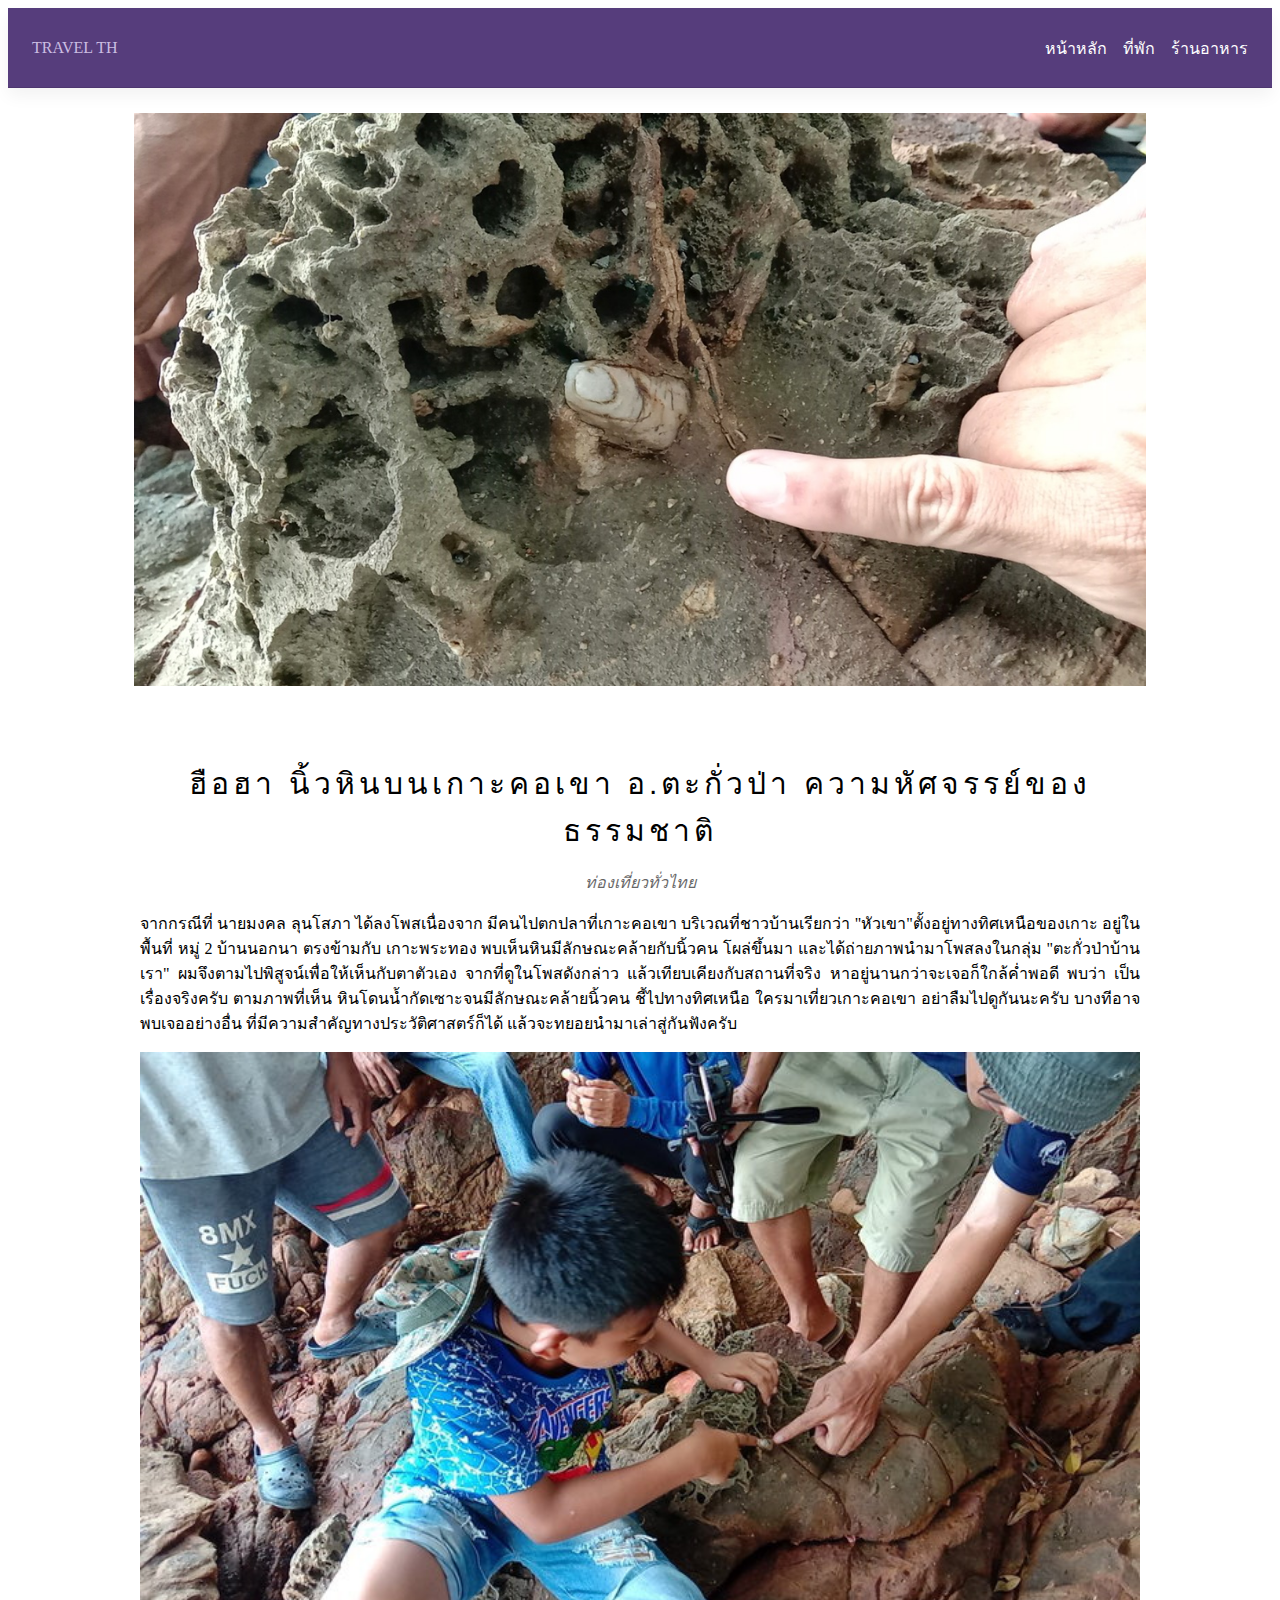
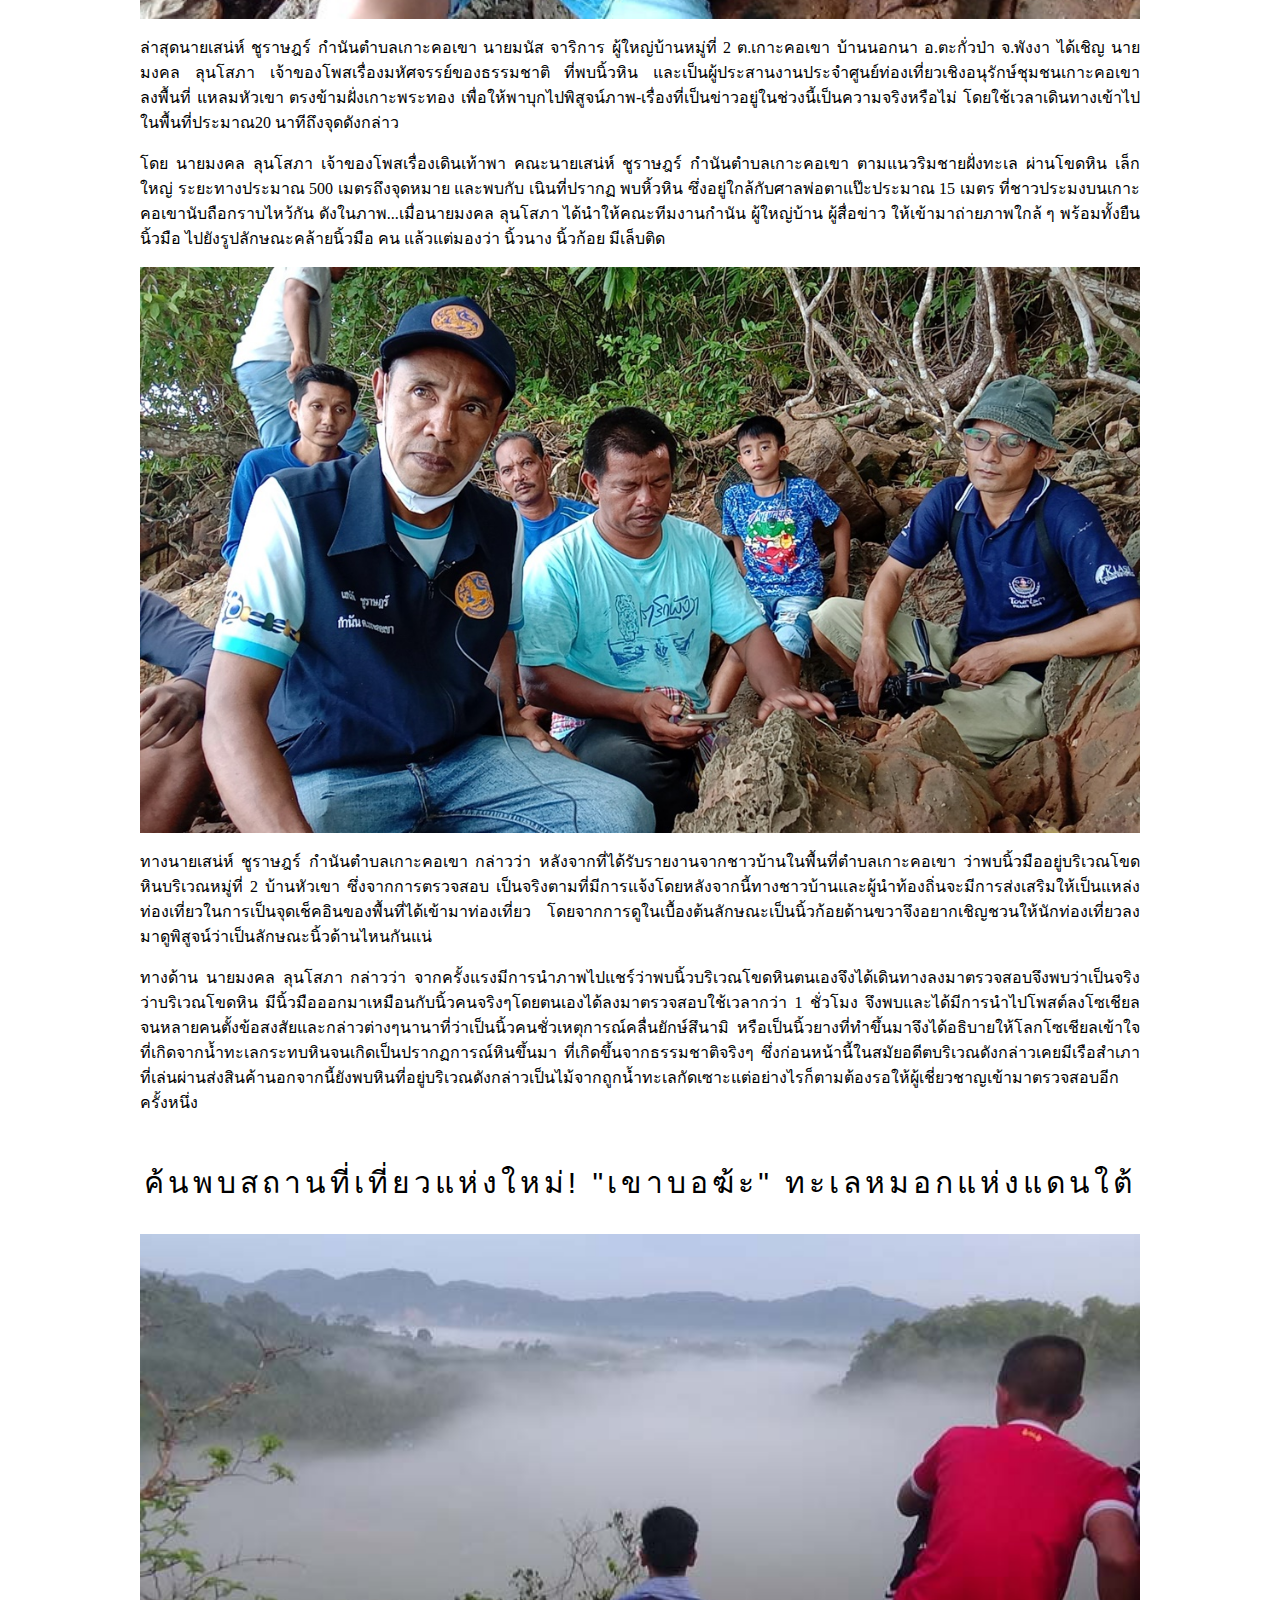
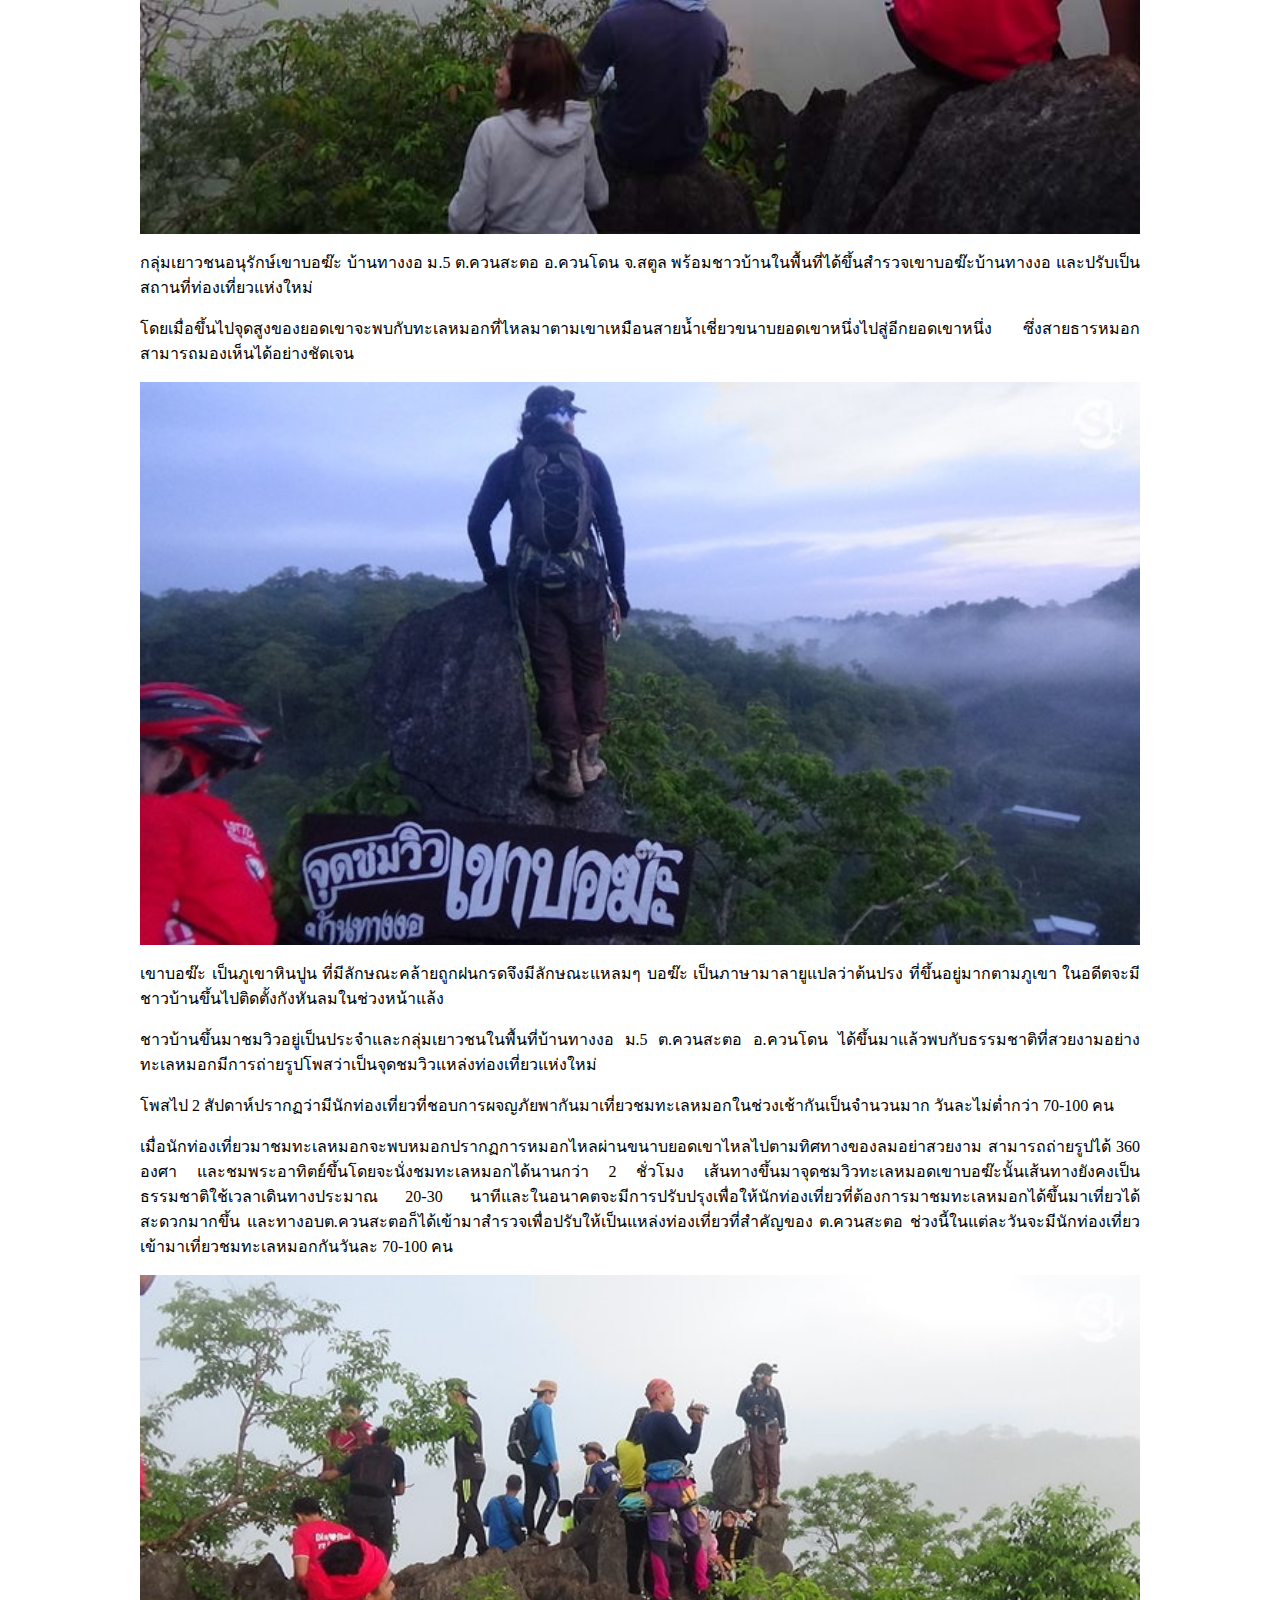
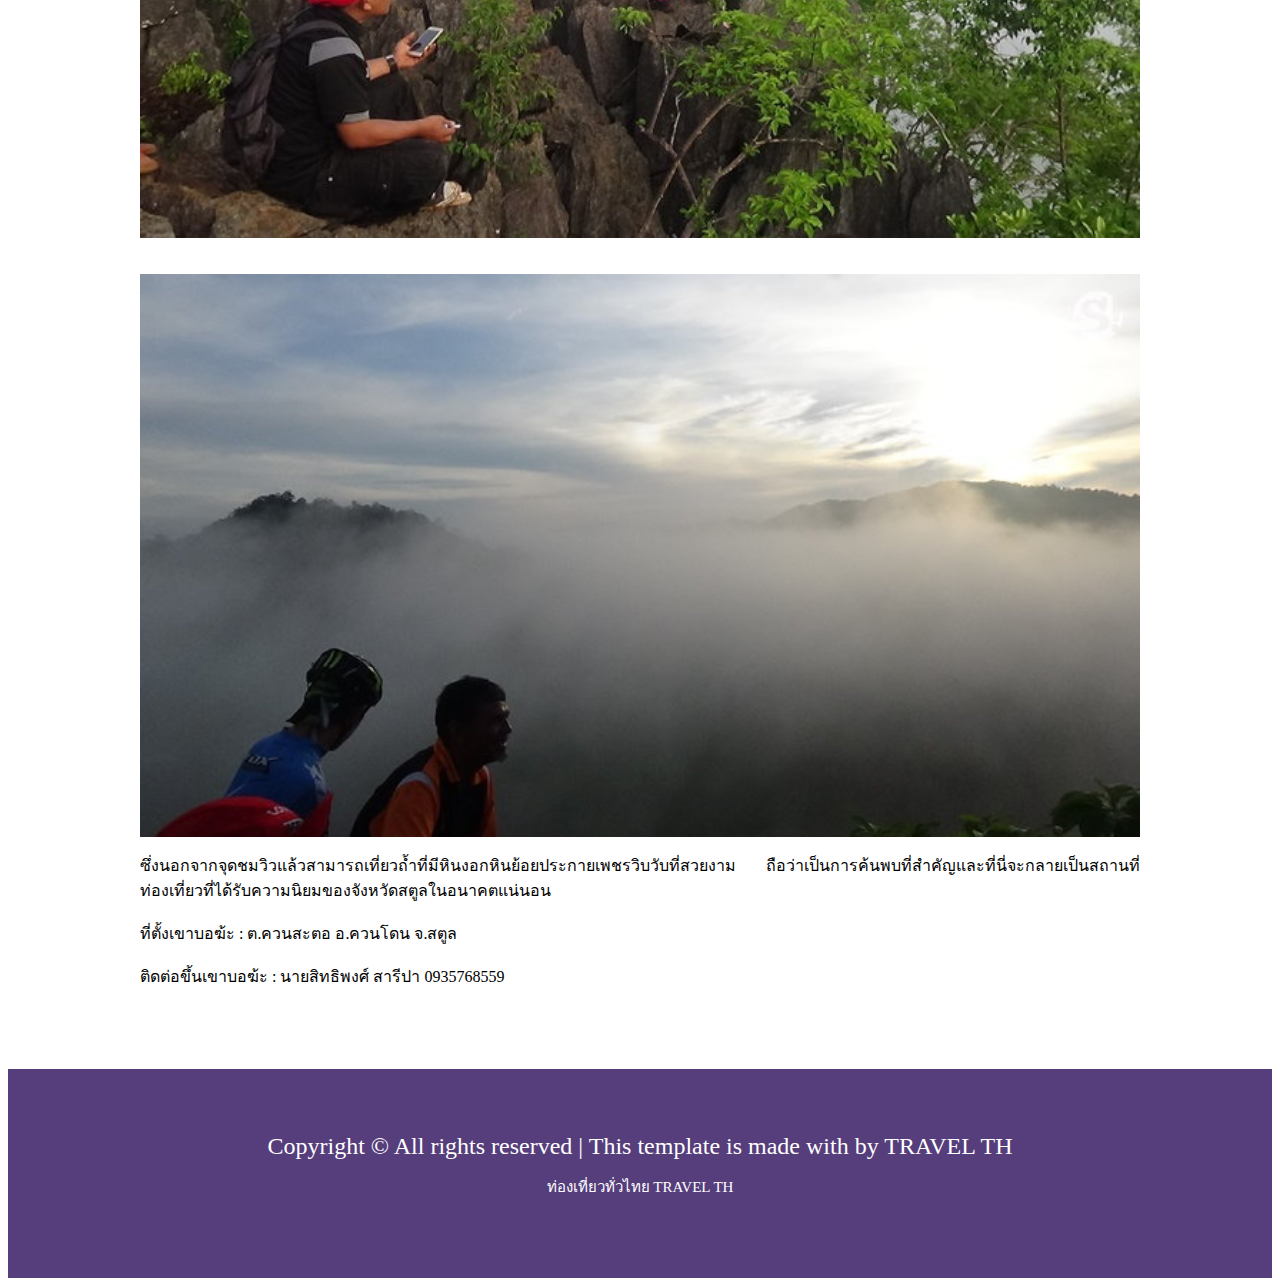
<file: index.html>
<!DOCTYPE html>
<html lang="en" >
  <head>
    <title>ท่องเที่ยวทั่วไทย</title>
    <meta charset="utf-8">
  
    
   

   
    <link rel="stylesheet" href="css/style.css">
  </head>
  <body >
    
    <header class="navbar navbar-expand navbar-dark flex-column flex-md-row bd-navbar">
     
    
      <div class="navbar-nav-scroll">
        <ul class="navbar-nav bd-navbar-nav flex-row">
          <li class="nav-item">
            <a class="nav-link " href="/" onclick="ga('send', 'event', 'Navbar', 'Community links', 'Bootstrap');">TRAVEL TH</a>
          </li>
          
      
        </ul>
      </div>
    
      <ul class="navbar-nav flex-row ml-md-auto d-none d-md-flex">
        <li class="nav-item">
          <a class="nav-link active" href="" onclick="ga('send', 'event', 'Navbar', 'Community links', 'Docs');">หน้าหลัก</a>
        </li>
        <li class="nav-item">
          <a class="nav-link active" href="" onclick="ga('send', 'event', 'Navbar', 'Community links', 'Docs');">ที่พัก</a>
        </li>
        <li class="nav-item">
          <a class="nav-link active" href="" onclick="ga('send', 'event', 'Navbar', 'Community links', 'Docs');">ร้านอาหาร</a>
        </li>
      
   
      </ul>
    
      
    </header>
    <div class="test"><img src="images/pic01.jpg" style="width:80% ;margin-top: 2%;"></div>
    
    <div class="w3-container w3-content w3-center w3-padding-64" style="max-width:1000px" id="band">
      <h2 class="w3-wide">ฮือฮา นิ้วหินบนเกาะคอเขา อ.ตะกั่วป่า ความหัศจรรย์ของธรรมชาติ</h2>
      <p class="w3-opacity"><i>ท่องเที่ยวทั่วไทย</i></p>
      <p class="w3-justify">จากกรณีที่ นายมงคล ลุนโสภา  ได้ลงโพสเนื่องจาก มีคนไปตกปลาที่เกาะคอเขา บริเวณที่ชาวบ้านเรียกว่า "หัวเขา"ตั้งอยู่ทางทิศเหนือของเกาะ อยู่ในพื้นที่ หมู่ 2 
        บ้านนอกนา ตรงข้ามกับ เกาะพระทอง พบเห็นหินมีลักษณะคล้ายกับนิ้วคน โผล่ขึ้นมา และได้ถ่ายภาพนำมาโพสลงในกลุ่ม "ตะกั่วป่าบ้านเรา" ผมจึงตามไปพิสูจน์เพื่อให้เห็นกับตาตัวเอง จากที่ดูในโพสดังกล่าว
         แล้วเทียบเคียงกับสถานที่จริง หาอยู่นานกว่าจะเจอก็ใกล้ค่ำพอดี พบว่า เป็นเรื่องจริงครับ ตามภาพที่เห็น หินโดนน้ำกัดเซาะจนมีลักษณะคล้ายนิ้วคน ชี้ไปทางทิศเหนือ ใครมาเที่ยวเกาะคอเขา 
         อย่าลืมไปดูกันนะครับ บางทีอาจพบเจออย่างอื่น ที่มีความสำคัญทางประวัติศาสตร์ก็ได้ แล้วจะทยอยนำมาเล่าสู่กันฟังครับ</p>
        <img src="images/pic02.jpg" style="width:100%">
        <p class="w3-justify">ล่าสุดนายเสน่ห์  ชูราษฎร์ กำนันตำบลเกาะคอเขา นายมนัส  จาริการ ผู้ใหญ่บ้านหมู่ที่ 2 ต.เกาะคอเขา บ้านนอกนา อ.ตะกั่วป่า จ.พังงา ได้เชิญ นายมงคล  ลุนโสภา
           เจ้าของโพสเรื่องมหัศจรรย์ของธรรมชาติ ที่พบนิ้วหิน  และเป็นผู้ประสานงานประจำศูนย์ท่องเที่ยวเชิงอนุรักษ์ชุมชนเกาะคอเขา ลงพื้นที่ แหลมหัวเขา ตรงข้ามฝั่งเกาะพระทอง 
           เพื่อให้พาบุกไปพิสูจน์ภาพ-เรื่องที่เป็นข่าวอยู่ในช่วงนี้เป็นความจริงหรือไม่ โดยใช้เวลาเดินทางเข้าไปในพื้นที่ประมาณ20 นาทีถึงจุดดังกล่าว</p>
           <p class="w3-justify">โดย นายมงคล  ลุนโสภา เจ้าของโพสเรื่องเดินเท้าพา คณะนายเสน่ห์  ชูราษฎร์ กำนันตำบลเกาะคอเขา ตามแนวริมชายฝั่งทะเล  ผ่านโขดหิน เล็ก ใหญ่ 
             ระยะทางประมาณ 500 เมตรถึงจุดหมาย  และพบกับ เนินที่ปรากฏ พบหิ้วหิน   ซึ่งอยู่ใกล้กับศาลพ่อตาแป๊ะประมาณ 15 เมตร ที่ชาวประมงบนเกาะคอเขานับถือกราบไหว้กัน ดังในภาพ...เมื่อนายมงคล ลุนโสภา 
              ได้นำให้คณะทีมงานกำนัน ผู้ใหญ่บ้าน ผู้สื่อข่าว ให้เข้ามาถ่ายภาพใกล้ ๆ  พร้อมทั้งยืนนิ้วมือ  ไปยังรูปลักษณะคล้ายนิ้วมือ คน  แล้วแต่มองว่า นิ้วนาง นิ้วก้อย  มีเล็บติด </p>
          <img src="images/pic03.jpg" style="width:100%">
          <p class="w3-justify">ทางนายเสน่ห์  ชูราษฎร์ กำนันตำบลเกาะคอเขา กล่าวว่า หลังจากที่ได้รับรายงานจากชาวบ้านในพื้นที่ตำบลเกาะคอเขา ว่าพบนิ้วมืออยู่บริเวณโขดหินบริเวณหมู่ที่ 2 บ้านหัวเขา ซึ่งจากการตรวจสอบ เป็นจริงตามที่มีการแจ้งโดยหลังจากนี้ทางชาวบ้านและผู้นำท้องถิ่นจะมีการส่งเสริมให้เป็นแหล่งท่องเที่ยวในการเป็นจุดเช็คอินของพื้นที่ได้เข้ามาท่องเที่ยว
             โดยจากการดูในเบื้องต้นลักษณะเป็นนิ้วก้อยด้านขวาจึงอยากเชิญชวนให้นักท่องเที่ยวลงมาดูพิสูจน์ว่าเป็นลักษณะนิ้วด้านไหนกันแน่</p>
             <p class="w3-justify">ทางด้าน นายมงคล ลุนโสภา  กล่าวว่า จากครั้งแรงมีการนำภาพไปแชร์ว่าพบนิ้วบริเวณโขดหินตนเองจึงได้เดินทางลงมาตรวจสอบจึงพบว่าเป็นจริงว่าบริเวณโขดหิน มีนิ้วมือออกมาเหมือนกับนิ้วคนจริงๆโดยตนเองได้ลงมาตรวจสอบใช้เวลากว่า 1 ชั่วโมง จึงพบและได้มีการนำไปโพสต์ลงโซเชียลจนหลายคนตั้งข้อสงสัยและกล่าวต่างๆนานาที่ว่าเป็นนิ้วคนชั่วเหตุการณ์คลื่นยักษ์สึนามิ หรือเป็นนิ้วยางที่ทำขึ้นมาจึงได้อธิบายให้โลกโซเชียลเข้าใจ ที่เกิดจากน้ำทะเลกระทบหินจนเกิดเป็นปรากฏการณ์หินขึ้นมา ที่เกิดขึ้นจากธรรมชาติจริงๆ 
               ซึ่งก่อนหน้านี้ในสมัยอดีตบริเวณดังกล่าวเคยมีเรือสำเภาที่เล่นผ่านส่งสินค้านอกจากนี้ยังพบหินที่อยู่บริเวณดังกล่าวเป็นไม้จากถูกน้ำทะเลกัดเซาะแต่อย่างไรก็ตามต้องรอให้ผู้เชี่ยวชาญเข้ามาตรวจสอบอีกครั้งหนึ่ง</p>
           <br>
               <h2 class="w3-wide">ค้นพบสถานที่เที่ยวแห่งใหม่! "เขาบอฆ้ะ" ทะเลหมอกแห่งแดนใต้</h2><br>
               <img src="images/pic04.jpg" style="width:100%">
               <p class="w3-justify">กลุ่มเยาวชนอนุรักษ์เขาบอฆ๊ะ บ้านทางงอ ม.5 ต.ควนสะตอ อ.ควนโดน จ.สตูล พร้อมชาวบ้านในพื้นที่ได้ขึ้นสำรวจเขาบอฆ๊ะบ้านทางงอ และปรับเป็นสถานที่ท่องเที่ยวแห่งใหม่</p>

                <p class="w3-justify">โดยเมื่อขึ้นไปจุดสูงของยอดเขาจะพบกับทะเลหมอกที่ไหลมาตามเขาเหมือนสายน้ำเชี่ยวขนาบยอดเขาหนึ่งไปสู่อีกยอดเขาหนึ่ง ซึ่งสายธารหมอกสามารถมองเห็นได้อย่างชัดเจน</p>
                <img src="images/pic05.jpg" style="width:100%">
                <p class="w3-justify">เขาบอฆ๊ะ เป็นภูเขาหินปูน ที่มีลักษณะคล้ายถูกฝนกรดจึงมีลักษณะแหลมๆ บอฆ๊ะ เป็นภาษามาลายูแปลว่าต้นปรง ที่ขึ้นอยู่มากตามภูเขา ในอดีตจะมีชาวบ้านขึ้นไปติดตั้งกังหันลมในช่วงหน้าแล้ง</p>
                <p class="w3-justify">ชาวบ้านขึ้นมาชมวิวอยู่เป็นประจำและกลุ่มเยาวชนในพื้นที่บ้านทางงอ ม.5 ต.ควนสะตอ อ.ควนโดน ได้ขึ้นมาแล้วพบกับธรรมชาติที่สวยงามอย่างทะเลหมอกมีการถ่ายรูปโพสว่าเป็นจุดชมวิวแหล่งท่องเที่ยวแห่งใหม่</p>
                <p class="w3-justify">โพสไป 2 สัปดาห์ปรากฏว่ามีนักท่องเที่ยวที่ชอบการผจญภัยพากันมาเที่ยวชมทะเลหมอกในช่วงเช้ากันเป็นจำนวนมาก วันละไม่ต่ำกว่า 70-100 คน</p>
                <p class="w3-justify">เมื่อนักท่องเที่ยวมาชมทะเลหมอกจะพบหมอกปรากฏการหมอกไหลผ่านขนาบยอดเขาไหลไปตามทิศทางของลมอย่าสวยงาม สามารถถ่ายรูปได้ 360 องศา และชมพระอาทิตย์ขึ้นโดยจะนั่งชมทะเลหมอกได้นานกว่า 2 ชั่วโมง

                  เส้นทางขึ้นมาจุดชมวิวทะเลหมอดเขาบอฆ๊ะนั้นเส้นทางยังคงเป็นธรรมชาติใช้เวลาเดินทางประมาณ 20-30 นาทีและในอนาคตจะมีการปรับปรุงเพื่อให้นักท่องเที่ยวที่ต้องการมาชมทะเลหมอกได้ขึ้นมาเที่ยวได้สะดวกมากขึ้น
                  
                  และทางอบต.ควนสะตอก็ได้เข้ามาสำรวจเพื่อปรับให้เป็นแหล่งท่องเที่ยวที่สำคัญของ ต.ควนสะตอ ช่วงนี้ในแต่ละวันจะมีนักท่องเที่ยวเข้ามาเที่ยวชมทะเลหมอกกันวันละ 70-100 คน </p>
                <img src="images/pic06.jpg" style="width:100%"><br><br><br>
                <img src="images/pic07.jpg" style="width:100%"><br>

                <p class="w3-justify">ซึ่งนอกจากจุดชมวิวแล้วสามารถเที่ยวถ้ำที่มีหินงอกหินย้อยประกายเพชรวิบวับที่สวยงาม ถือว่าเป็นการค้นพบที่สำคัญและที่นี่จะกลายเป็นสถานที่ท่องเที่ยวที่ได้รับความนิยมของจังหวัดสตูลในอนาคตแน่นอน
<br>
                  <br>ที่ตั้งเขาบอฆ้ะ : ต.ควนสะตอ อ.ควนโดน จ.สตูล
                  <br>
                  <br>ติดต่อขึ้นเขาบอฆ้ะ : นายสิทธิพงศ์ สารีปา 0935768559</p>
                  </div>
    
    <footer class="w3-container w3-padding-64 w3-center  w3-light-grey w3-xlarge">
      Copyright © All rights reserved | This template is made with by TRAVEL TH
      <p class="w3-medium">ท่องเที่ยวทั่วไทย <a href="" target="_blank">TRAVEL TH</a></p>
    </footer>
    
  </body>
</html>
</file>
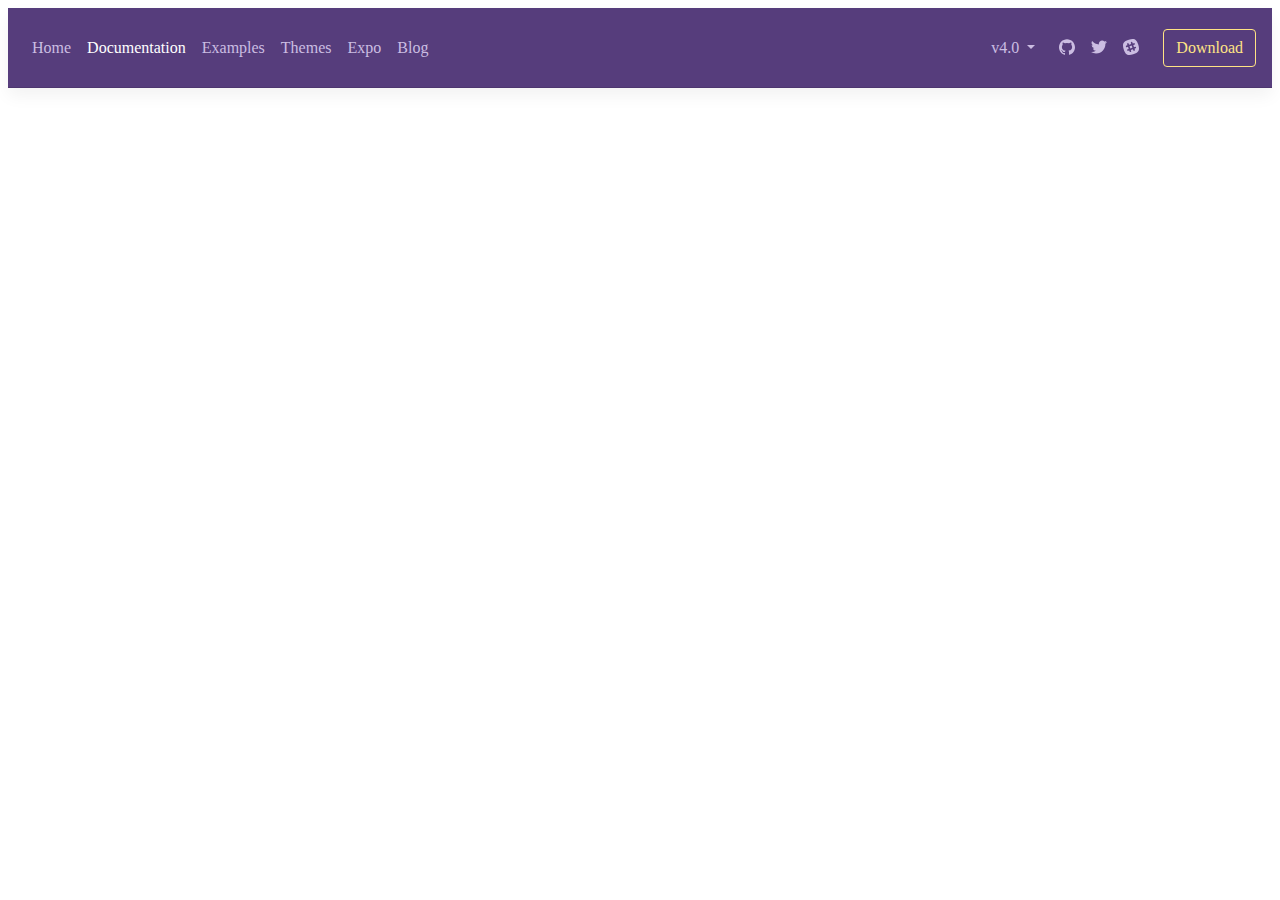
<file: blog-single.html>
<!DOCTYPE html>
<html lang="en">
  <head>
    <title>Readit - Free Bootstrap 4 Template by Colorlib</title>
    <meta charset="utf-8">
    <meta name="viewport" content="width=device-width, initial-scale=1, shrink-to-fit=no">
    
   

   
    <link rel="stylesheet" href="css/style.css">
  </head>
  <body >
    
    <header class="navbar navbar-expand navbar-dark flex-column flex-md-row bd-navbar">
     
    
      <div class="navbar-nav-scroll">
        <ul class="navbar-nav bd-navbar-nav flex-row">
          <li class="nav-item">
            <a class="nav-link " href="/" onclick="ga('send', 'event', 'Navbar', 'Community links', 'Bootstrap');">Home</a>
          </li>
          <li class="nav-item">
            <a class="nav-link active" href="/docs/4.0/getting-started/introduction/" onclick="ga('send', 'event', 'Navbar', 'Community links', 'Docs');">Documentation</a>
          </li>
          <li class="nav-item">
            <a class="nav-link " href="/docs/4.0/examples/" onclick="ga('send', 'event', 'Navbar', 'Community links', 'Examples');">Examples</a>
          </li>
          <li class="nav-item">
            <a class="nav-link" href="https://themes.getbootstrap.com/" onclick="ga('send', 'event', 'Navbar', 'Community links', 'Themes');" target="_blank" rel="noopener">Themes</a>
          </li>
    
          <li class="nav-item">
            <a class="nav-link" href="https://expo.getbootstrap.com/" onclick="ga('send', 'event', 'Navbar', 'Community links', 'Expo');" target="_blank" rel="noopener">Expo</a>
          </li>
          <li class="nav-item">
            <a class="nav-link" href="https://blog.getbootstrap.com/" onclick="ga('send', 'event', 'Navbar', 'Community links', 'Blog');" target="_blank" rel="noopener">Blog</a>
          </li>
        </ul>
      </div>
    
      <ul class="navbar-nav flex-row ml-md-auto d-none d-md-flex">
        <li class="nav-item dropdown">
          <a class="nav-item nav-link dropdown-toggle mr-md-2" href="#" id="bd-versions" data-toggle="dropdown" aria-haspopup="true" aria-expanded="false">
            v4.0
          </a>
          <div class="dropdown-menu dropdown-menu-right" aria-labelledby="bd-versions">
            <a class="dropdown-item" href="/docs/4.1/">Latest (v4.1.x)</a>
            <a class="dropdown-item active" href="/docs/4.0/">v4.0.0</a>
            <div class="dropdown-divider"></div>
            <a class="dropdown-item" href="https://v4-alpha.getbootstrap.com/">v4 Alpha 6</a>
            <a class="dropdown-item" href="https://getbootstrap.com/docs/3.3/">v3.3.7</a>
            <a class="dropdown-item" href="https://getbootstrap.com/2.3.2/">v2.3.2</a>
          </div>
        </li>
    
        <li class="nav-item">
          <a class="nav-link p-2" href="https://github.com/twbs/bootstrap" target="_blank" rel="noopener" aria-label="GitHub"><svg class="navbar-nav-svg" xmlns="http://www.w3.org/2000/svg" viewBox="0 0 512 499.36" focusable="false"><title>GitHub</title><path d="M256 0C114.64 0 0 114.61 0 256c0 113.09 73.34 209 175.08 242.9 12.8 2.35 17.47-5.56 17.47-12.34 0-6.08-.22-22.18-.35-43.54-71.2 15.49-86.2-34.34-86.2-34.34-11.64-29.57-28.42-37.45-28.42-37.45-23.27-15.84 1.73-15.55 1.73-15.55 25.69 1.81 39.21 26.38 39.21 26.38 22.84 39.12 59.92 27.82 74.5 21.27 2.33-16.54 8.94-27.82 16.25-34.22-56.84-6.43-116.6-28.43-116.6-126.49 0-27.95 10-50.8 26.35-68.69-2.63-6.48-11.42-32.5 2.51-67.75 0 0 21.49-6.88 70.4 26.24a242.65 242.65 0 0 1 128.18 0c48.87-33.13 70.33-26.24 70.33-26.24 14 35.25 5.18 61.27 2.55 67.75 16.41 17.9 26.31 40.75 26.31 68.69 0 98.35-59.85 120-116.88 126.32 9.19 7.9 17.38 23.53 17.38 47.41 0 34.22-.31 61.83-.31 70.23 0 6.85 4.61 14.81 17.6 12.31C438.72 464.97 512 369.08 512 256.02 512 114.62 397.37 0 256 0z" fill="currentColor" fill-rule="evenodd"></path></svg>
    </a>
        </li>
        <li class="nav-item">
          <a class="nav-link p-2" href="https://twitter.com/getbootstrap" target="_blank" rel="noopener" aria-label="Twitter"><svg class="navbar-nav-svg" xmlns="http://www.w3.org/2000/svg" viewBox="0 0 512 416.32" focusable="false"><title>Twitter</title><path d="M160.83 416.32c193.2 0 298.92-160.22 298.92-298.92 0-4.51 0-9-.2-13.52A214 214 0 0 0 512 49.38a212.93 212.93 0 0 1-60.44 16.6 105.7 105.7 0 0 0 46.3-58.19 209 209 0 0 1-66.79 25.37 105.09 105.09 0 0 0-181.73 71.91 116.12 116.12 0 0 0 2.66 24c-87.28-4.3-164.73-46.3-216.56-109.82A105.48 105.48 0 0 0 68 159.6a106.27 106.27 0 0 1-47.53-13.11v1.43a105.28 105.28 0 0 0 84.21 103.06 105.67 105.67 0 0 1-47.33 1.84 105.06 105.06 0 0 0 98.14 72.94A210.72 210.72 0 0 1 25 370.84a202.17 202.17 0 0 1-25-1.43 298.85 298.85 0 0 0 160.83 46.92" fill="currentColor"></path></svg>
    </a>
        </li>
        <li class="nav-item">
          <a class="nav-link p-2" href="https://bootstrap-slack.herokuapp.com" target="_blank" rel="noopener" aria-label="Slack"><svg class="navbar-nav-svg" xmlns="http://www.w3.org/2000/svg" viewBox="0 0 512 512" focusable="false"><title>Slack</title><path fill="currentColor" d="M210.787 234.832l68.31-22.883 22.1 65.977-68.309 22.882z"></path><path d="M490.54 185.6C437.7 9.59 361.6-31.34 185.6 21.46S-31.3 150.4 21.46 326.4 150.4 543.3 326.4 490.54 543.34 361.6 490.54 185.6zM401.7 299.8l-33.15 11.05 11.46 34.38c4.5 13.92-2.87 29.06-16.78 33.56-2.87.82-6.14 1.64-9 1.23a27.32 27.32 0 0 1-24.56-18l-11.46-34.38-68.36 22.92 11.46 34.38c4.5 13.92-2.87 29.06-16.78 33.56-2.87.82-6.14 1.64-9 1.23a27.32 27.32 0 0 1-24.56-18l-11.46-34.43-33.15 11.05c-2.87.82-6.14 1.64-9 1.23a27.32 27.32 0 0 1-24.56-18c-4.5-13.92 2.87-29.06 16.78-33.56l33.12-11.03-22.1-65.9-33.15 11.05c-2.87.82-6.14 1.64-9 1.23a27.32 27.32 0 0 1-24.56-18c-4.48-13.93 2.89-29.07 16.81-33.58l33.15-11.05-11.46-34.38c-4.5-13.92 2.87-29.06 16.78-33.56s29.06 2.87 33.56 16.78l11.46 34.38 68.36-22.92-11.46-34.38c-4.5-13.92 2.87-29.06 16.78-33.56s29.06 2.87 33.56 16.78l11.47 34.42 33.15-11.05c13.92-4.5 29.06 2.87 33.56 16.78s-2.87 29.06-16.78 33.56L329.7 194.6l22.1 65.9 33.15-11.05c13.92-4.5 29.06 2.87 33.56 16.78s-2.88 29.07-16.81 33.57z" fill="currentColor"></path></svg>
    </a>
        </li>
      </ul>
    
      <a class="btn btn-bd-download d-none d-lg-inline-block mb-3 mb-md-0 ml-md-3" href="https://github.com/twbs/bootstrap/archive/v4.0.0.zip">Download</a>
    </header>
    
 
    
  </body>
</html>
</file>
<file: css/style.css>
*,::after,::before{box-sizing:border-box;}
header{display:block;}
ul{margin-top:0;margin-bottom:1rem;}
a{color:#007bff;text-decoration:none;background-color:transparent;-webkit-text-decoration-skip:objects;}
a:hover{color:#0056b3;text-decoration:underline;}
svg:not(:root){overflow:hidden;}
.btn{display:inline-block;font-weight:400;text-align:center;white-space:nowrap;vertical-align:middle;-webkit-user-select:none;-moz-user-select:none;-ms-user-select:none;user-select:none;border:1px solid transparent;padding:.375rem .75rem;font-size:1rem;line-height:1.5;border-radius:.25rem;transition:color .15s ease-in-out,background-color .15s ease-in-out,border-color .15s ease-in-out,box-shadow .15s ease-in-out;}
.btn:focus,.btn:hover{text-decoration:none;}
.btn:focus{outline:0;box-shadow:0 0 0 .2rem rgba(0,123,255,.25);}
.btn:disabled{opacity:.65;}
.dropdown{position:relative;}
.dropdown-toggle::after{display:inline-block;width:0;height:0;margin-left:.255em;vertical-align:.255em;content:"";border-top:.3em solid;border-right:.3em solid transparent;border-bottom:0;border-left:.3em solid transparent;}
.dropdown-toggle:empty::after{margin-left:0;}
.dropdown-menu{position:absolute;top:100%;left:0;z-index:1000;display:none;float:left;min-width:10rem;padding:.5rem 0;margin:.125rem 0 0;font-size:1rem;color:#212529;text-align:left;list-style:none;background-color:#fff;background-clip:padding-box;border:1px solid rgba(0,0,0,.15);border-radius:.25rem;}
.dropdown-divider{height:0;margin:.5rem 0;overflow:hidden;border-top:1px solid #e9ecef;}
.dropdown-item{display:block;width:100%;padding:.25rem 1.5rem;clear:both;font-weight:400;color:#212529;text-align:inherit;white-space:nowrap;background-color:transparent;border:0;}
.dropdown-item:focus,.dropdown-item:hover{color:#16181b;text-decoration:none;background-color:#f8f9fa;}
.dropdown-item.active,.dropdown-item:active{color:#fff;text-decoration:none;background-color:#007bff;}
.dropdown-item:disabled{color:#6c757d;background-color:transparent;}
.nav-link{display:block;padding:.5rem 1rem;}
.nav-link:focus,.nav-link:hover{text-decoration:none;}
.navbar{position:relative;display:-webkit-box;display:-ms-flexbox;display:flex;-ms-flex-wrap:wrap;flex-wrap:wrap;-webkit-box-align:center;-ms-flex-align:center;align-items:center;-webkit-box-pack:justify;-ms-flex-pack:justify;justify-content:space-between;padding:.5rem 1rem;}
.navbar-brand{display:inline-block;padding-top:.3125rem;padding-bottom:.3125rem;margin-right:1rem;font-size:1.25rem;line-height:inherit;white-space:nowrap;}
.navbar-brand:focus,.navbar-brand:hover{text-decoration:none;}
.navbar-nav{display:-webkit-box;display:-ms-flexbox;display:flex;-webkit-box-orient:vertical;-webkit-box-direction:normal;-ms-flex-direction:column;flex-direction:column;padding-left:0;margin-bottom:0;list-style:none;}
.navbar-nav .nav-link{padding-right:0;padding-left:0;}
.navbar-nav .dropdown-menu{position:static;float:none;}
.navbar-expand{-webkit-box-orient:horizontal;-webkit-box-direction:normal;-ms-flex-flow:row nowrap;flex-flow:row nowrap;-webkit-box-pack:start;-ms-flex-pack:start;justify-content:flex-start;}
.navbar-expand .navbar-nav{-webkit-box-orient:horizontal;-webkit-box-direction:normal;-ms-flex-direction:row;flex-direction:row;}
.navbar-expand .navbar-nav .dropdown-menu{position:absolute;}
.navbar-expand .navbar-nav .dropdown-menu-right{right:0;left:auto;}
.navbar-expand .navbar-nav .nav-link{padding-right:.5rem;padding-left:.5rem;}
.navbar-dark .navbar-brand{color:#fff;}
.navbar-dark .navbar-brand:focus,.navbar-dark .navbar-brand:hover{color:#fff;}
.navbar-dark .navbar-nav .nav-link{color:rgba(255,255,255,.5);}
.navbar-dark .navbar-nav .nav-link:focus,.navbar-dark .navbar-nav .nav-link:hover{color:rgba(255,255,255,.75);}
.navbar-dark .navbar-nav .nav-link.active{color:#fff;}
.d-none{display:none!important;}
.d-block{display:block!important;}
@media (min-width:768px){
.d-md-flex{display:-webkit-box!important;display:-ms-flexbox!important;display:flex!important;}
}
@media (min-width:992px){
.d-lg-inline-block{display:inline-block!important;}
}
.flex-row{-webkit-box-orient:horizontal!important;-webkit-box-direction:normal!important;-ms-flex-direction:row!important;flex-direction:row!important;}
.flex-column{-webkit-box-orient:vertical!important;-webkit-box-direction:normal!important;-ms-flex-direction:column!important;flex-direction:column!important;}
@media (min-width:768px){
.flex-md-row{-webkit-box-orient:horizontal!important;-webkit-box-direction:normal!important;-ms-flex-direction:row!important;flex-direction:row!important;}
}
.mr-0{margin-right:0!important;}
.mb-3{margin-bottom:1rem!important;}
.p-2{padding:.5rem!important;}
@media (min-width:768px){
.mb-md-0{margin-bottom:0!important;}
.mr-md-2{margin-right:.5rem!important;}
.ml-md-3{margin-left:1rem!important;}
.ml-md-auto{margin-left:auto!important;}
}
@media print{
*,::after,::before{text-shadow:none!important;box-shadow:none!important;}
a:not(.btn){text-decoration:underline;}
.navbar{display:none;}
}
.bd-navbar{min-height:4rem;background-color:#563d7c;box-shadow:0 .5rem 1rem rgba(0,0,0,.05),inset 0 -1px 0 rgba(0,0,0,.1);}
@media (max-width:991.98px){
.bd-navbar{padding-right:.5rem;padding-left:.5rem;}
.bd-navbar .navbar-nav-scroll{max-width:100%;height:2.5rem;margin-top:.25rem;overflow:hidden;font-size:.875rem;}
.bd-navbar .navbar-nav-scroll .navbar-nav{padding-bottom:2rem;overflow-x:auto;white-space:nowrap;-webkit-overflow-scrolling:touch;}
}
.bd-navbar .navbar-nav .nav-link{padding-right:.5rem;padding-left:.5rem;color:#cbbde2;}
.bd-navbar .navbar-nav .nav-link.active,.bd-navbar .navbar-nav .nav-link:hover{color:#fff;background-color:transparent;}
.bd-navbar .navbar-nav .nav-link.active{font-weight:500;}
.bd-navbar .navbar-nav-svg{display:inline-block;width:1rem;height:1rem;vertical-align:text-top;}
.bd-navbar .dropdown-menu{font-size:.875rem;}
.bd-navbar .dropdown-item.active{font-weight:500;color:#212529;background-color:transparent;background-image:url("data:image/svg+xml;charset=utf8,%3Csvg xmlns='http://www.w3.org/2000/svg' viewBox='0 0 8 8'%3E%3Cpath fill='%23292b2c' d='M2.3 6.73L.6 4.53c-.4-1.04.46-1.4 1.1-.8l1.1 1.4 3.4-3.8c.6-.63 1.6-.27 1.2.7l-4 4.6c-.43.5-.8.4-1.1.1z'/%3E%3C/svg%3E");background-repeat:no-repeat;background-position:.4rem .6rem;background-size:.75rem .75rem;}
.btn-bd-download{font-weight:500;color:#ffe484;border-color:#ffe484;}
.btn-bd-download:active,.btn-bd-download:hover{color:#2a2730;background-color:#ffe484;border-color:#ffe484;}
*,*:before,*:after{box-sizing:inherit;}
img{border-style:none;}
img{vertical-align:middle;}
:disabled *{pointer-events:none;}
*,*:before,*:after{box-sizing:inherit;}
img{border-style:none;}
h2{font-size:30px;}
h2{font-family:"Segoe UI",Arial,sans-serif;font-weight:400;margin:10px 0;}
.w3-wide{letter-spacing:4px;}
img{vertical-align:middle;}
:disabled *{pointer-events:none;}
.w3-container:after,.w3-container:before,.w3-row:after,.w3-row:before{content:"";display:table;clear:both;}
.w3-third{float:left;width:100%;}
@media (min-width:601px){
.w3-third{width:33.33333%;}
}
.w3-content{margin-left:auto;margin-right:auto;}
.w3-content{max-width:980px;}
.w3-round{border-radius:4px;}
.w3-container{padding:0.01em 16px;}
.w3-opacity{opacity:0.60;}
.w3-justify{text-align:justify!important;}
.w3-center{text-align:center!important;}
.w3-margin-bottom{margin-bottom:16px!important;}
.w3-padding-32{padding-top:32px!important;padding-bottom:32px!important;}
.w3-padding-64{padding-top:64px!important;padding-bottom:64px!important;}

.test{
    display: flex;
justify-content: center;
align-items: center;
}
*,*:before,*:after{box-sizing:inherit;}
footer{display:block;}
a{background-color:transparent;}
a:active,a:hover{outline-width:0;}
a{color:inherit;}
:disabled *{pointer-events:none;}
.w3-container:after,.w3-container:before{content:"";display:table;clear:both;}
.w3-container{padding:0.01em 16px;}
.w3-opacity,.w3-hover-opacity:hover{opacity:0.60;}
.w3-medium{font-size:15px!important;}
.w3-xlarge{font-size:24px!important;}
.w3-center{text-align:center!important;}
.w3-padding-64{padding-top:64px!important;padding-bottom:64px!important;}
.w3-light-grey{color:#fff!important;background-color:#563d7c!important;}
</file>
